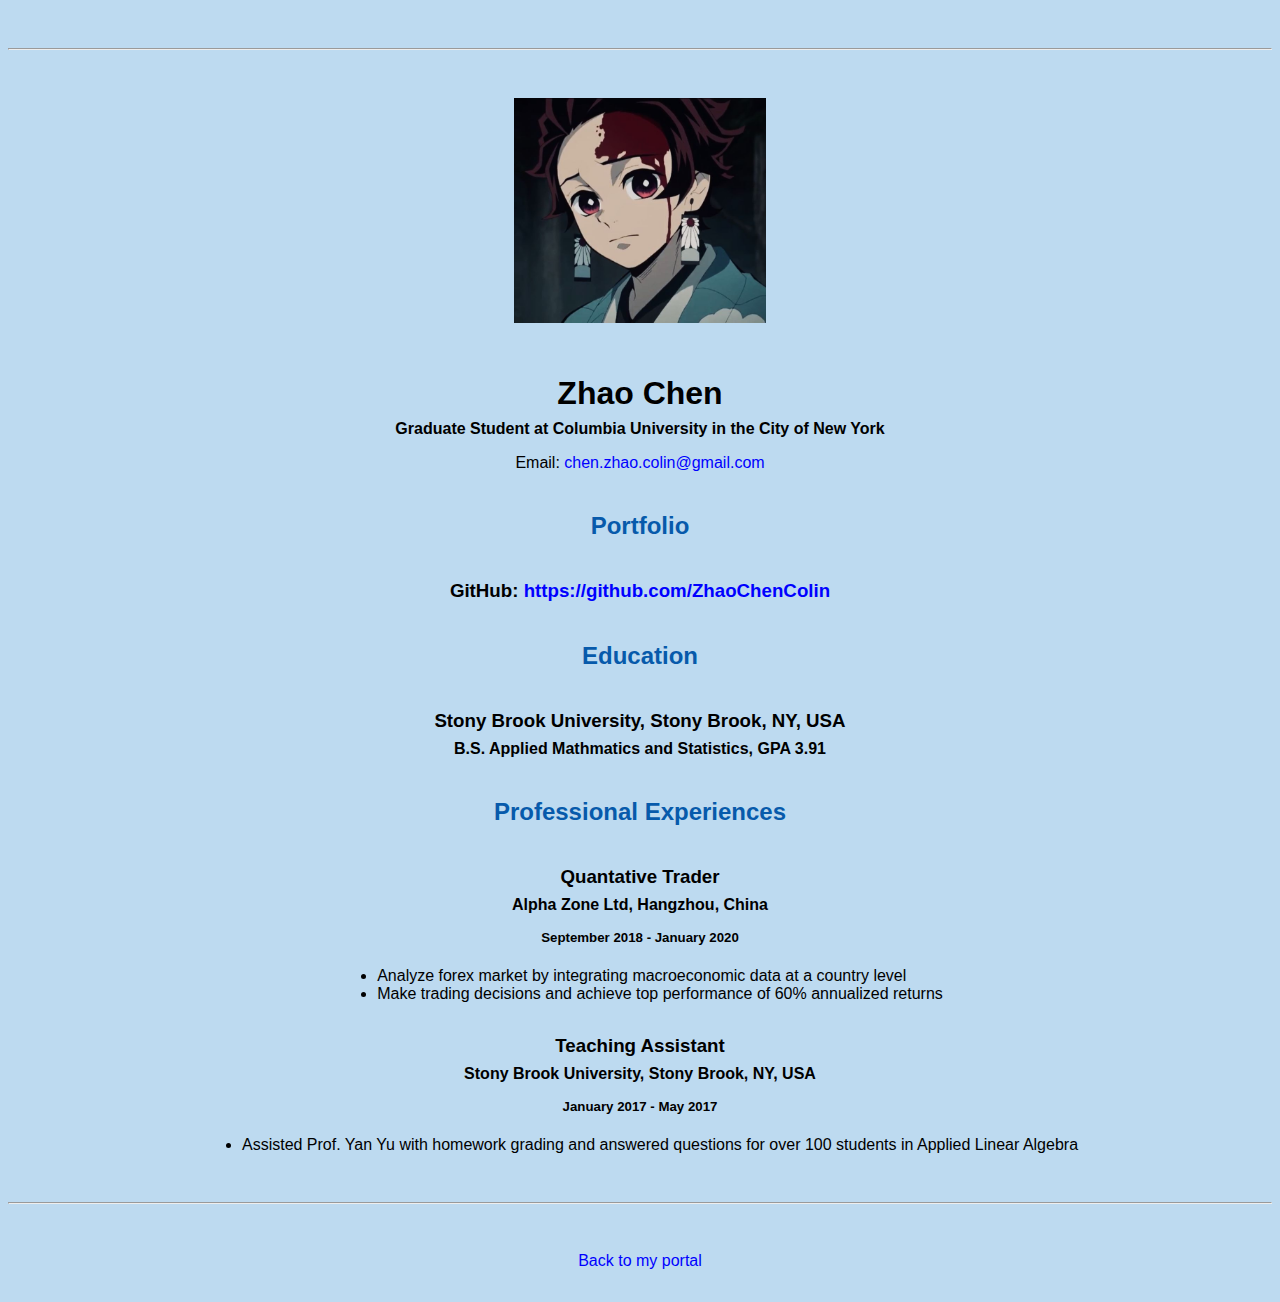
<file: resume.html>
<!doctype html>

<!-- this is a comment for human! -->

<html lang="en">

  <header>
    <title>Zhao Chen's Resume</title>
    <link rel="stylesheet" href="css/master.css">
    <link rel="FaviconIcon" href="favicon.ico" type="image/x-icon">
    <link rel="shorcut" href="favicon.ico" type="image/x-icon">
    <meta name="viewport" content="width-device-width, initial-scale-1, shrink-to-fit-no">
    <meta name="name" content="Zhao Chen's Portal">
    <meta name="robots" content="noindex, nofollow">
  </header>

  <body>
    <hr>

    <img src="images/tanzhilang.jpg" alt="colin's headshot" width="20%">

    <h1>Zhao Chen</h1>
    <h4>Graduate Student at Columbia University in the City of New York</h4>

    <p>Email: <a href="mailto:chen.zhao.colin@gmail.com" target="_blank">chen.zhao.colin@gmail.com</a></p>
    <!-- don't post physical address, personal phone number or other personal information on the web! -->

    <h2>Portfolio</h2>
      <h3>GitHub: <a href="https://github.com/ZhaoChenColin" target="_blank">https://github.com/ZhaoChenColin</a></h3>

    <h2>Education</h2>

    <h3>Stony Brook University, Stony Brook, NY, USA</h3>
    <h4>B.S. Applied Mathmatics and Statistics, GPA 3.91</h4>

    <h2>Professional Experiences</h2>

    <h3>Quantative Trader</h3>
    <h4>Alpha Zone Ltd, Hangzhou, China</h4>
    <h5>September 2018 - January 2020</h5>
      <ul>
        <li>Analyze forex market by integrating macroeconomic data at a country level</li>
        <li>Make trading decisions and achieve top performance of 60% annualized returns</li>
      </ul>

    <h3>Teaching Assistant</h3>
    <h4>Stony Brook University, Stony Brook, NY, USA</h4>
    <h5>January 2017 - May 2017</h5>
      <ul>
        <li>Assisted Prof. Yan Yu with homework grading and answered questions for over 100 students in Applied Linear Algebra</li>
      </ul>
  </body>

  <footer>
  <hr>
  <p><a href="index.html">Back to my portal</a><p>
  </footer>

</html>
</file>
<file: css/master.css>
/* Cascading stylesheet for the website */

/* Text inside these asterisks and slashes are comments for human */

  a {
    color:blue;/* set the text color to blue here */
    text-decoration: none; /* This means we do not want hyperlinks to be underlined */
  }

  a:hover {
    color:red;/* set the text color to red here */
    text-decoration: none; /* This means we do not want hyperlinks to be underlined */
  }

  body {
    background-color:#BDDAF0;/* set the background color here */
    color:black;/* set the text color to black here */
    font-family:Arial, Helvetica, sans-serif;/* set the font here */
    text-align: center;/* set the text alignment here */
   }

  footer {
    margin-top: 2rem;
    margin-bottom: 2rem;
  }

  h1 {
    margin-bottom: 0.5rem;
    margin-top: 3rem;
   }

  h2 {
    color:#075AAB;/* set the text color of to #075AAB here */
    /* set both the bottom margin and top margin to 2.5rem here */
    margin-bottom: 2.5rem;
    margin-top:2.5rem;
   }

  h3 {
    margin-bottom: 0;
    margin-top: 2rem;
  }

  h4 {
    margin-bottom: 1rem;
    margin-top: 0.5rem;
  }

  h5 {
    margin-top: 0.5rem;
  }

  hr {
    margin-bottom: 3rem;
    margin-top: 3rem;
  }

  /* this controls how the bullet points in the resume page looks */
  ul {
    display: table;
    margin: 0 auto;
    text-align: left;
  }
</file>
